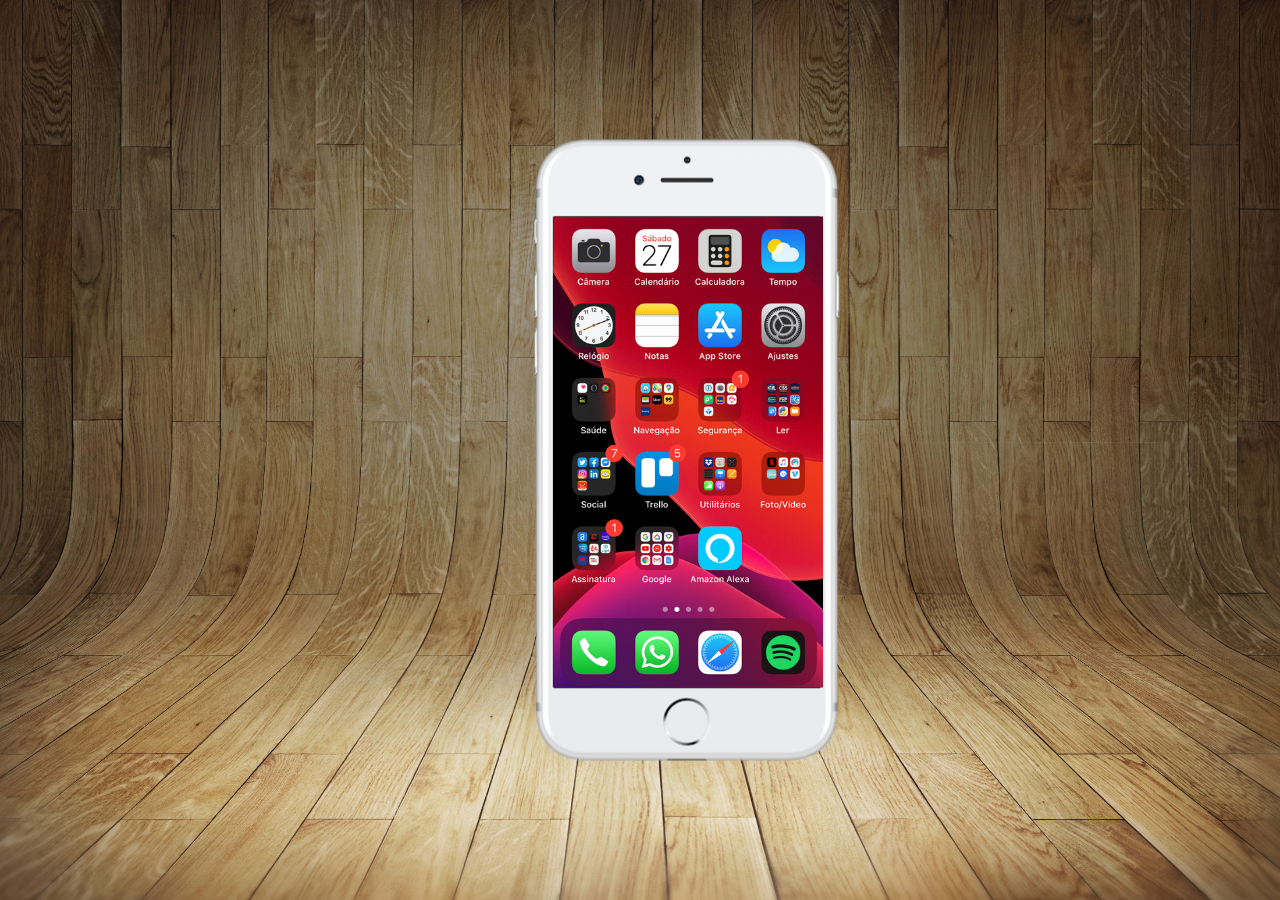
<file: index.html>
<!DOCTYPE html>
<html lang="pt-br">
<head>
    <meta charset="UTF-8">
    <meta name="viewport" content="width=device-width, initial-scale=1.0">
    <link rel="shortcut icon" href="favicon.ico" type="image/x-icon">
    <link rel="stylesheet" href="estilo/style.css">
    <title>Projeto redes sociais</title>
</head>
<body>
    <main>
        <section id="telefone">
            <iframe src="estilo/home.html" name="tela" id="tela"   frameborder="0"></iframe>

        </section>
        <section id="redes-sociais">

        </section>
    </main>
</body>
</html>
</file>
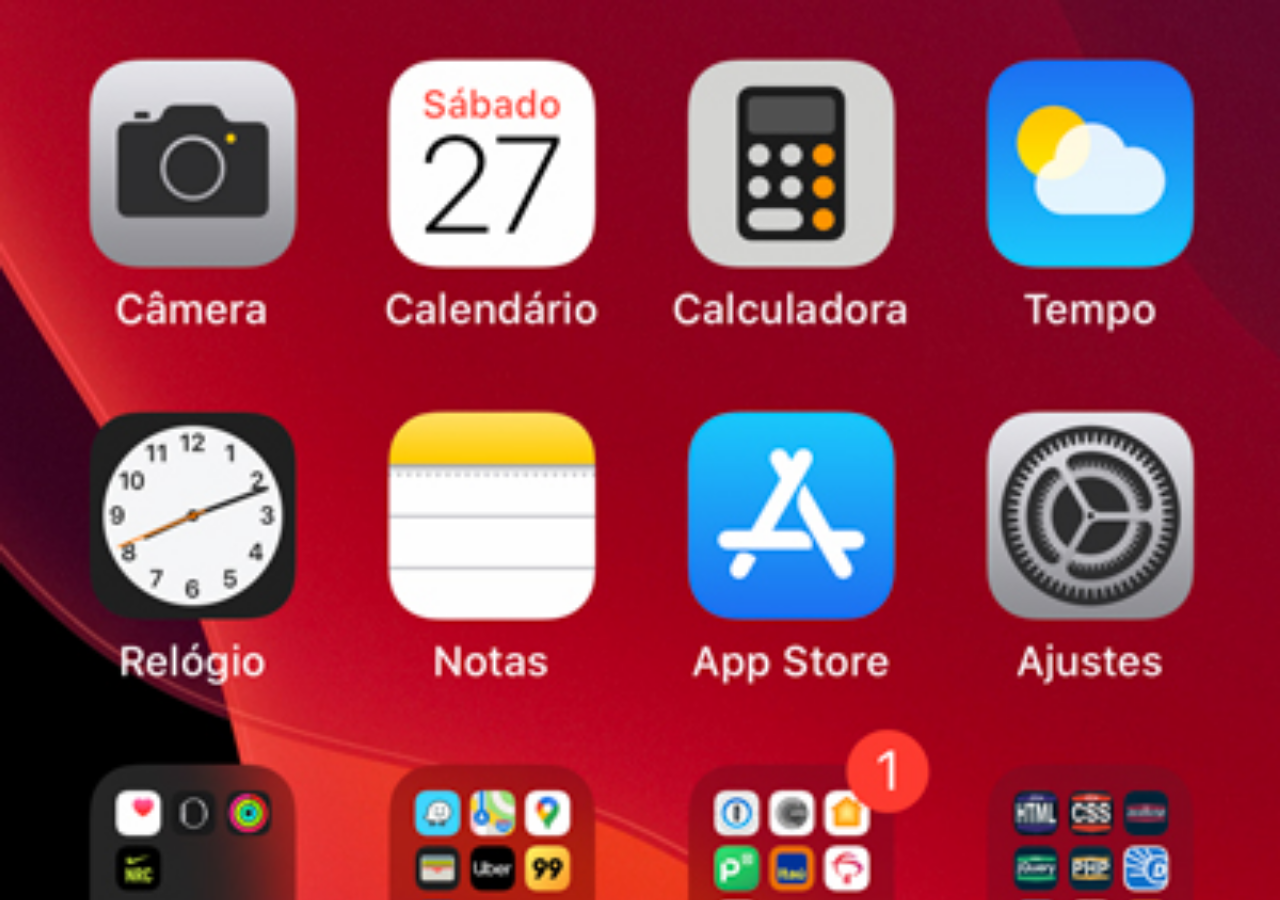
<file: estilo/home.html>
<!DOCTYPE html>
<html lang="pt-br">
<head>
    <meta charset="UTF-8">
    <meta name="viewport" content="width=device-width, initial-scale=1.0">
    <title>home</title>
    <style>
        * {
            margin: 0px;
            padding: 0px;
        }

        body{
            width: 100vw;
            height: 100vh;
            background: black url('imagens/tela-home.jpg') no-repeat top center;
            background-size: cover;
        }
    </style>
</head>
<body>
</body>
</html>
</file>
<file: estilo/style.css>
@charset "UTF-8";

* {
    margin: 0%;
    padding: 0%;
    font-family: Arial, Helvetica, sans-serif;
}

html, body {
    height: 100vh;
    width: 100vw;
    background-color: black;
}

body {
    background: url('imagens/fundo-madeira.jpg') no-repeat top center;
    background-size: cover;
    background-attachment: fixed;
}

main {
    position: relative;
    height: 100vh;
    
}

section#telefone {
    position: absolute;
    top: 50%;
    left: 50%;
    transform: translate(-35%, -50%);
    height: 627px;
    width: 311px;
    background-color: blue;
    background: url(imagens/frame-iphone.png) no-repeat;
    
    
}

iframe#tela {
    position: relative;
    top: 80px;
    left: 22px;
    width: 270px;
    height: 471px;
}
</file>
